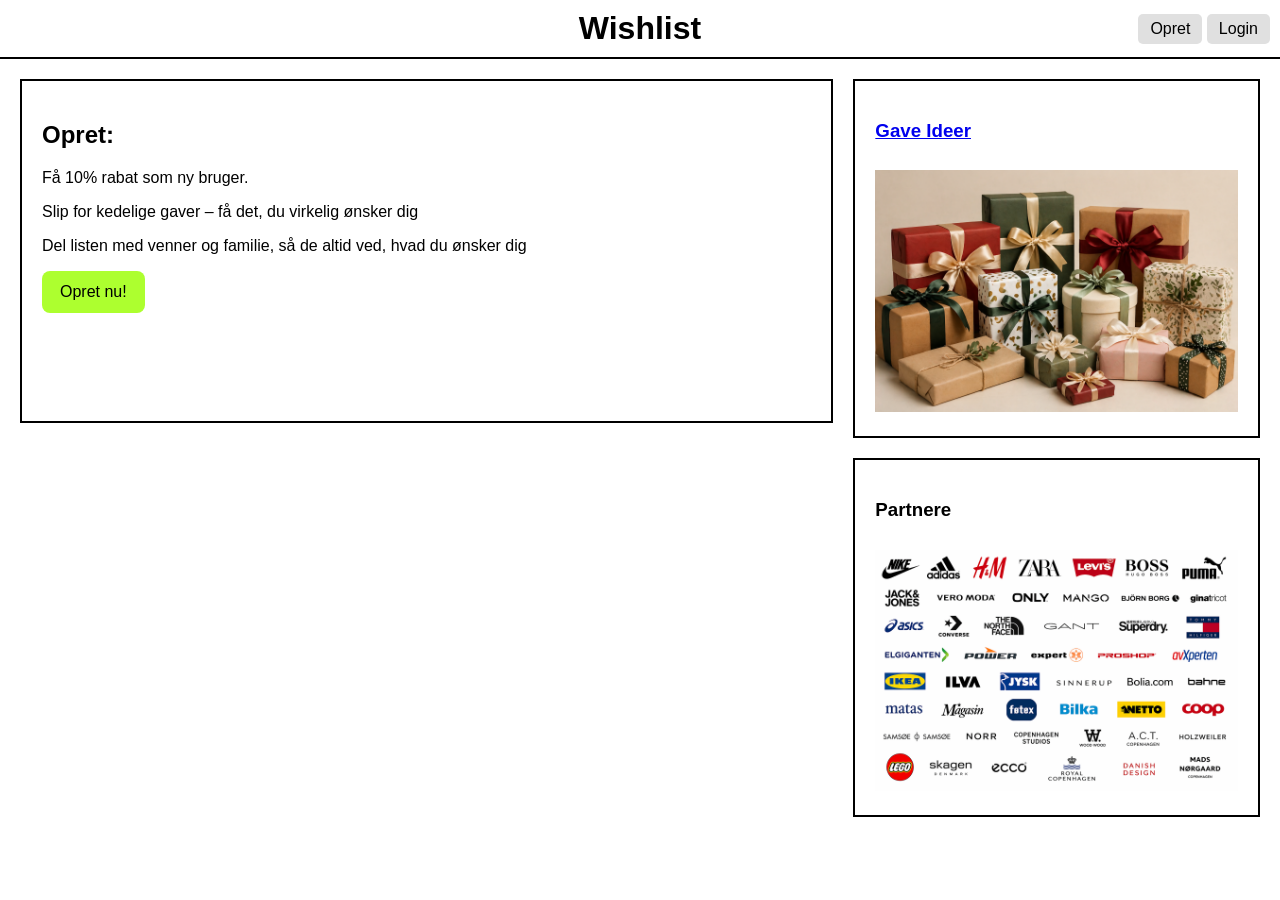
<file: src/main/resources/templates/index.html>
<!DOCTYPE html>
<html lang="da">
<head>
    <meta charset="UTF-8">
    <title>Wishlist</title>
    <link rel="stylesheet" href="static/index.css">
</head>
<body>

<!-- Top bar -->
<div class="topbar">
    <h1>Wishlist</h1>
    <div class="top-buttons">
        <a href="register-page.html" class="home">Opret</a>
        <a href="login-page.html" class="home">Login</a>
    </div>
</div>

<!-- Main content -->
<div class="container">

    <!-- Left side -->
    <div class="left">
        <div class="box big-box">
            <h2>Opret:</h2>
            <p>Få 10% rabat som ny bruger.</p>
            <p>Slip for kedelige gaver – få det, du virkelig ønsker dig</p>
            <p>Del listen med venner og familie, så de altid ved, hvad du ønsker dig</p>
            <a href="register-page.html" class="StorKnap">Opret nu!</a>
        </div>
    </div>

    <!-- Right side -->
    <div class="right">
        <a href="gave-inspiration.html">
            <div class="box">
                <h3>Gave Ideer</h3>
                <img src="images/gaver.png" alt="Gave billede" class="gaver-img">
            </div>
        </a>

        <div class="box partnere">
            <h3>Partnere</h3>
            <img src="images/partner.png" alt="Partnere logoer" class="partner-img">
        </div>
    </div>

</div>

</body>
</html>
</file>
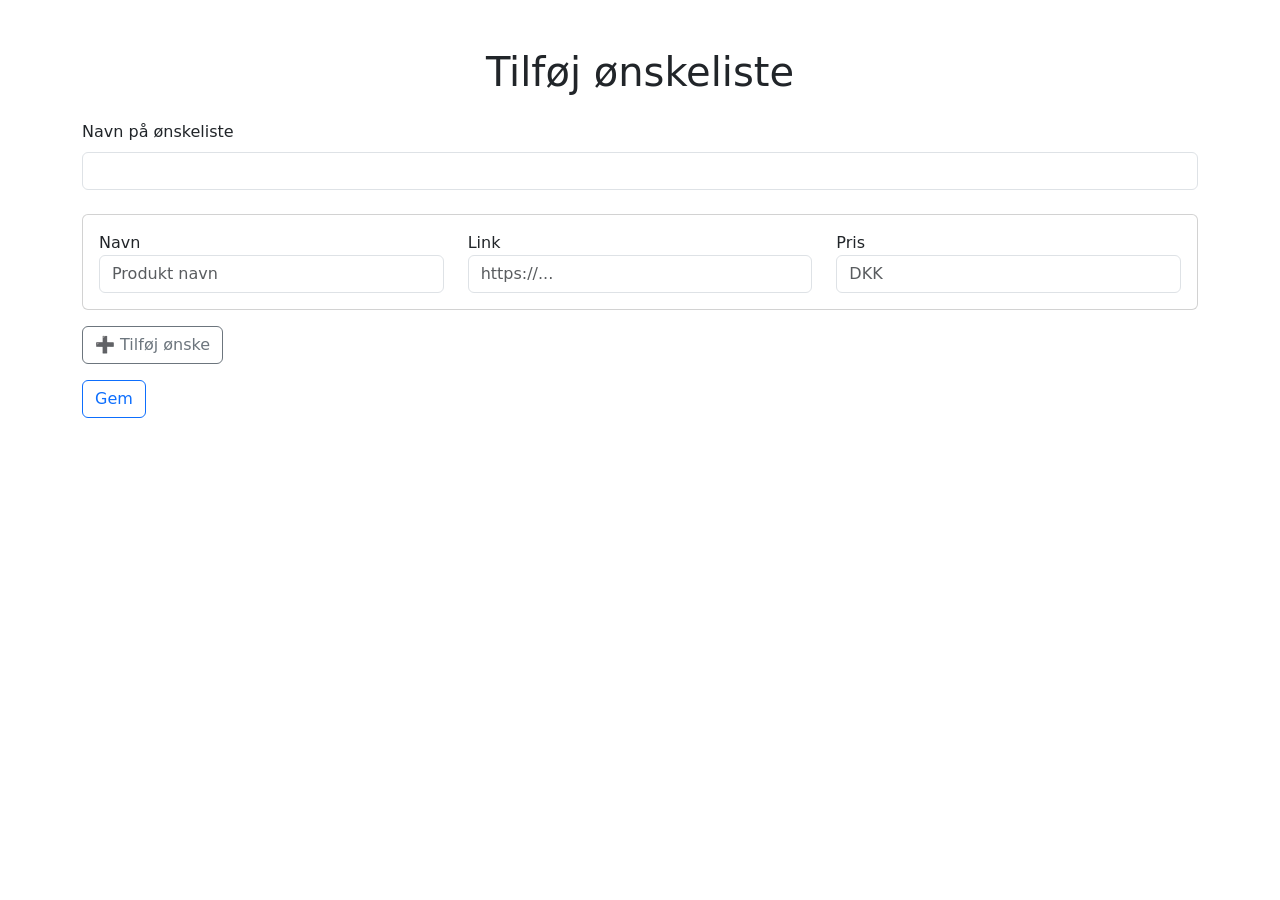
<file: src/main/resources/templates/add-wishlist.html>
<!DOCTYPE html>
<html lang="da" xmlns:th="http://www.thymeleaf.org">
<head>
    <meta charset="UTF-8">
    <title>Wishlist - Tilføj ønskeliste</title>

    <link rel="stylesheet" href="https://cdn.jsdelivr.net/npm/bootstrap@5.3.8/dist/css/bootstrap.min.css">
</head>
<body>

<div class="container mt-5" th:object="${wishlist}">
    <h1 class="text-center mb-4">Tilføj ønskeliste</h1>

    <form th:action="@{/save}" method="post">
        <input type="hidden" th:field="*{userId}" />

        <!-- Navn på liste -->
        <div class="mb-4">
            <label class="form-label">Navn på ønskeliste</label>
            <input type="text" th:field="*{name}" class="form-control" required>
        </div>

        <!-- Wishes container -->
        <div id="wishes-container">

            <!-- En wish -->
            <div class="card mb-3 p-3" th:each="wish, iterStat : *{wishes}">
                <div class="row">

                    <div class="col-md-4">
                        <label>Navn</label>
                        <input type="text"
                               th:name="'wishes[' + ${iterStat.index} + '].name'"
                               th:value="${wish.name}"
                               class="form-control"
                               placeholder="Produkt navn"
                               required>
                    </div>

                    <div class="col-md-4">
                        <label>Link</label>
                        <input type="text"
                               th:name="'wishes[' + ${iterStat.index} + '].link'"
                               th:value="${wish.link}"
                               class="form-control"
                               placeholder="https://...">
                    </div>

                    <div class="col-md-4">
                        <label>Pris</label>
                        <input type="number"
                               th:name="'wishes[' + ${iterStat.index} + '].price'"
                               th:value="${wish.price}"
                               class="form-control"
                               placeholder="DKK">
                    </div>

                </div>
            </div>

        </div>

        <!-- Add button -->
        <button type="button" onclick="addWish()" class="btn btn-outline-secondary mb-3">
            ➕ Tilføj ønske
        </button>

        <br>

        <button type="submit" class="btn btn-outline-primary">Gem</button>
    </form>
</div>

<script>
    function addWish() {
        const container = document.getElementById('wishes-container');
        const index = container.children.length;

        const card = document.createElement('div');
        card.className = "card mb-3 p-3";

        card.innerHTML = `
            <div class="row">
                <div class="col-md-4">
                    <label>Navn</label>
                    <input type="text" name="wishes[${index}].name" class="form-control" required>
                </div>

                <div class="col-md-4">
                    <label>Link</label>
                    <input type="text" name="wishes[${index}].link" class="form-control">
                </div>

                <div class="col-md-4">
                    <label>Pris</label>
                    <input type="number" name="wishes[${index}].price" class="form-control">
                </div>
            </div>
        `;

        container.appendChild(card);
    }
</script>

</body>
</html>
</file>
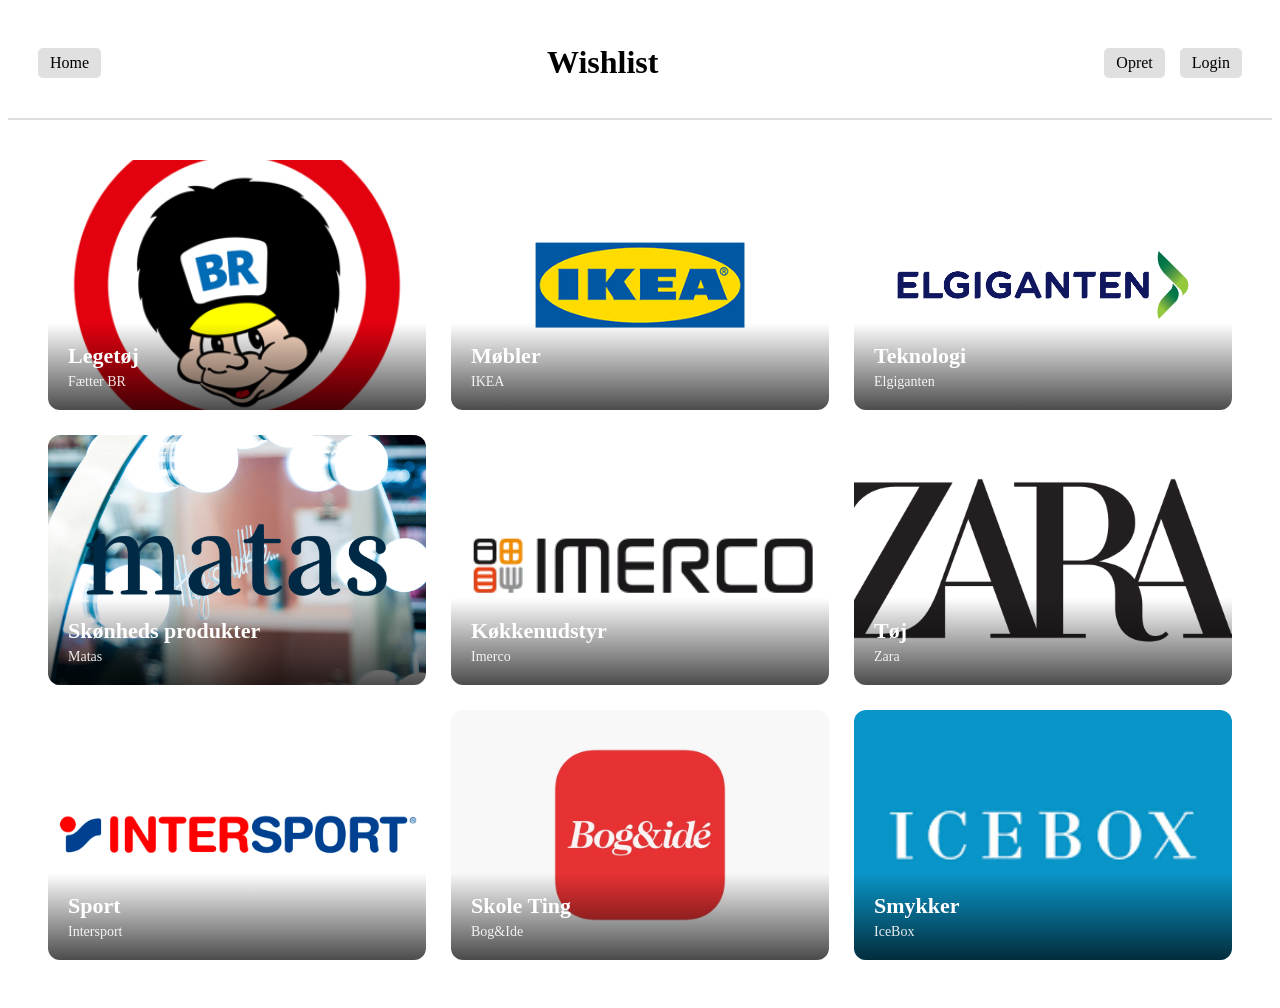
<file: src/main/resources/templates/gave-inspiration.html>
<!DOCTYPE html>
<html lang="en">
<head>
  <meta charset="UTF-8">
  <title>Gave Inspiration</title>
  <link rel="stylesheet" href="static/gave-inspiration.css">
</head>
<body>

<header class="topbar">
  <a href="Index.html" class="home">Home</a>

  <h1>Wishlist</h1>

  <div class="auth">
    <a href="register-page.html" class="home">Opret</a>
    <a href="login-page.html" class="home">Login</a>
  </div>
</header>
  <main class="grid">

    <a href="https://www.fætterbr.dk" target="_blank" class="box">
      <img src="images/img.png" alt="Legetøj">
      <div class="overlay">
        <h2>Legetøj</h2>
        <p>Fætter BR</p>
      </div>
    </a>

    <a href="https://www.ikea.com/dk/da/" target="_blank" class="box">
      <img src="images/img_1.png" alt="Møbler">
      <div class="overlay">
        <h2>Møbler</h2>
        <p>IKEA</p>
      </div>
    </a>

    <a href="https://www.elgiganten.dk" target="_blank" class="box">
      <img src="images/img_2.png" alt="Teknologi">
      <div class="overlay">
        <h2>Teknologi</h2>
        <p>Elgiganten</p>
      </div>
    </a>

    <a href="https://www.matas.dk" target="_blank" class="box">
      <img src="images/img_3.png" alt="Skønhed">
      <div class="overlay">
        <h2>Skønheds produkter</h2>
        <p>Matas</p>
      </div>
    </a>

    <a href="https://www.imerco.dk" target="_blank" class="box">
      <img src="images/img_4.png" alt="køkkenudstyr">
      <div class="overlay">
        <h2>Køkkenudstyr</h2>
        <p>Imerco</p>
      </div>
    </a>

    <a href="https://www.Zara.dk" target="_blank" class="box">
      <img src="images/img_5.png" alt="Tøj">
      <div class="overlay">
        <h2>Tøj</h2>
        <p>Zara</p>
      </div>
    </a>

    <a href="https://www.intersport.dk" target="_blank" class="box">
      <img src="images/img_6.png" alt="sport">
      <div class="overlay">
        <h2>Sport</h2>
        <p>Intersport</p>
      </div>
    </a>

    <a href="https://www.bog-ide.dk" target="_blank" class="box">
      <img src="images/img_7.png" alt="Skole">
      <div class="overlay">
        <h2>Skole Ting</h2>
        <p>Bog&Ide</p>
      </div>
    </a>

    <a href="https://www.icebox.com" target="_blank" class="box">
      <img src="images/img_8.png" alt="smykker">
      <div class="overlay">
        <h2>Smykker</h2>
        <p>IceBox</p>
      </div>
    </a>

  </main>
</nav>

</body>
</html>
</file>
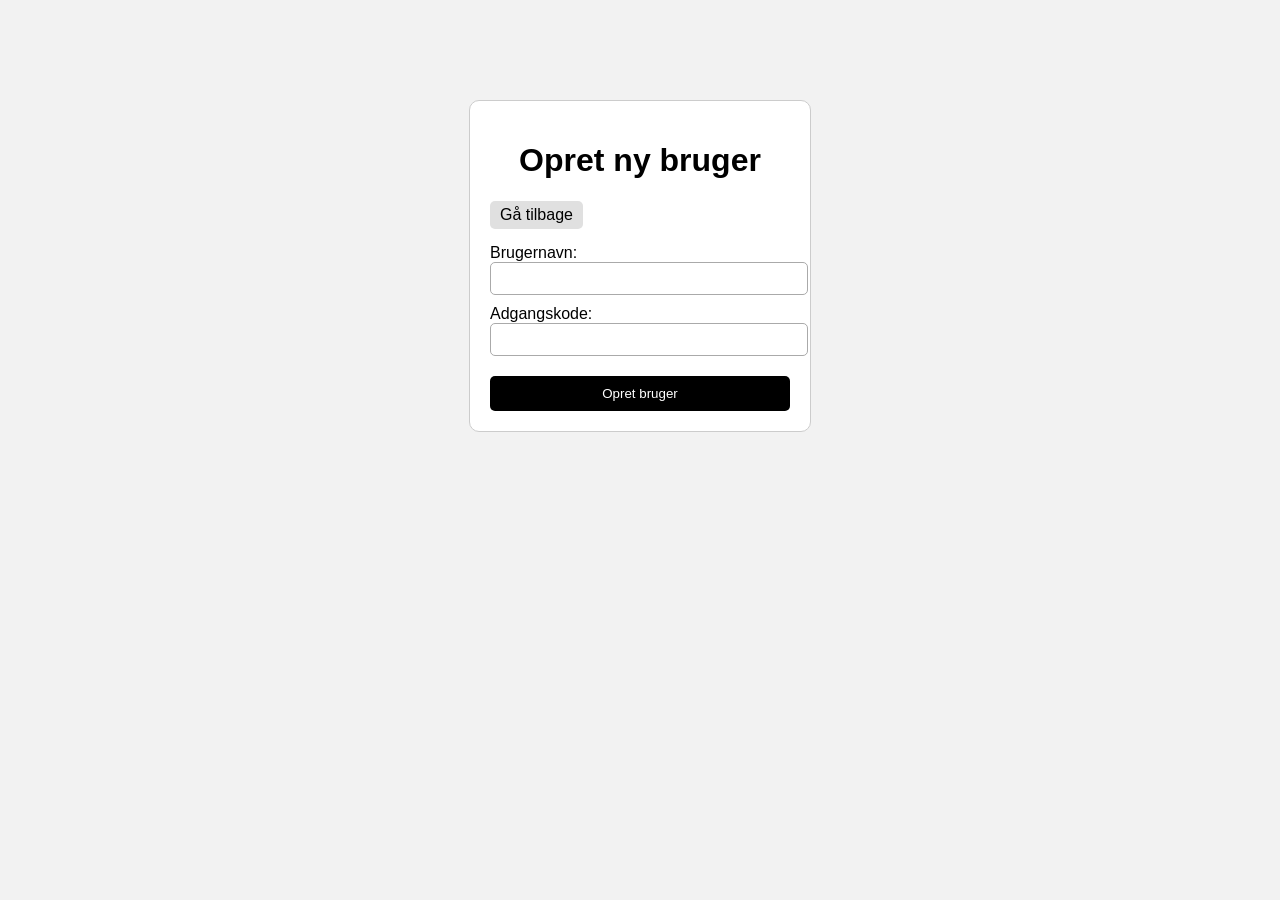
<file: src/main/resources/templates/register-page.html>
<!DOCTYPE html>
<html lang="da" xmlns:th="http://www.thymeleaf.org">
<head>
    <meta charset="UTF-8">
    <title>Wishlist - Opret bruger</title>
    <link rel="stylesheet" href="static/register-page.css">
</head>
<body>
<form th:action="@{/register}" method="post" th:object="${user}">

    <h1>Opret ny bruger</h1>
    <a href="index.html" class="home">Gå tilbage</a>

    <div>
        <label for="username">Brugernavn:</label>
        <input type="text" name="username" id="username" required/>
    </div>

    <div>
        <label for="password">Adgangskode:</label>
        <input type="password" name="password" id="password" required/>
    </div>

<!--    <div>-->
<!--        <label for="email">Email:</label>-->
<!--        <input type="email" th:field="*{email}" id="email" required/>-->
<!--    </div>-->

    <button type="submit">Opret bruger</button>

</form>

</body>
</html>
</file>
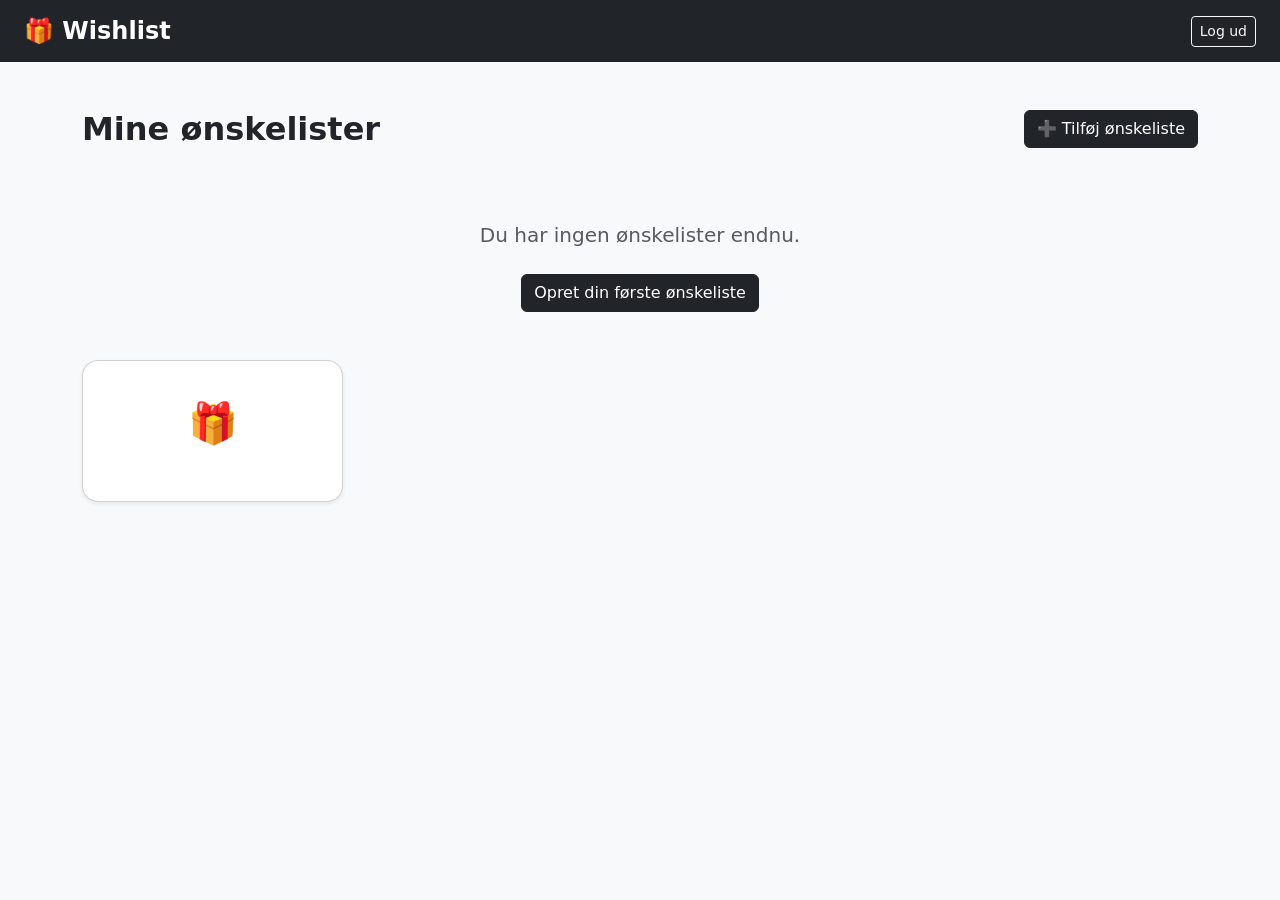
<file: src/main/resources/templates/user-wishlists.html>
<!DOCTYPE html>
<html lang="da" xmlns:th="http://www.thymeleaf.org">
<head>
    <meta charset="UTF-8">
    <title>Mine Ønskelister</title>
    <link rel="stylesheet" href="https://cdn.jsdelivr.net/npm/bootstrap@5.3.8/dist/css/bootstrap.min.css">
    <style>
        body {
            background-color: #f8f9fa;
        }
        .wishlist-card {
            cursor: pointer;
            transition: transform 0.15s, box-shadow 0.15s;
            border-radius: 16px;
        }
        .wishlist-card:hover {
            transform: translateY(-4px);
            box-shadow: 0 8px 24px rgba(0,0,0,0.12);
        }
        .card-icon {
            font-size: 2.5rem;
        }
        .navbar-brand {
            font-weight: 700;
            font-size: 1.5rem;
        }
    </style>
</head>
<body>

<!-- Navbar -->
<nav class="navbar navbar-expand-lg navbar-dark bg-dark px-4">
    <span class="navbar-brand">🎁 Wishlist</span>
    <div class="ms-auto d-flex align-items-center gap-3">
        <span class="text-white" th:text="'Hej, ' + ${user.username} + '!'"></span>
        <a href="/login" class="btn btn-outline-light btn-sm">Log ud</a>
    </div>
</nav>

<div class="container mt-5">

    <!-- Header row -->
    <div class="d-flex justify-content-between align-items-center mb-4">
        <h2 class="fw-bold mb-0">Mine ønskelister</h2>
        <a href="/add" class="btn btn-dark">
            ➕ Tilføj ønskeliste
        </a>
    </div>

    <!-- Empty state -->
    <div th:if="${#lists.isEmpty(wishlists)}" class="text-center py-5">
        <p class="text-muted fs-5">Du har ingen ønskelister endnu.</p>
        <a href="/add" class="btn btn-dark mt-2">Opret din første ønskeliste</a>
    </div>

    <!-- Wishlist cards -->
    <div class="row g-4" th:if="${not #lists.isEmpty(wishlists)}">
        <div class="col-sm-6 col-md-4 col-lg-3" th:each="wishlist : ${wishlists}">
            <a th:href="@{/{username}/{name}(username=${user.username}, name=${wishlist.name})}"
               class="text-decoration-none text-dark">
                <div class="card wishlist-card h-100 p-3 text-center shadow-sm">
                    <div class="card-body">
                        <div class="card-icon mb-3">🎁</div>
                        <h5 class="card-title fw-semibold" th:text="${wishlist.name}"></h5>
                        <p class="text-muted small"
                           th:text="${#lists.size(wishlist.wishes)} + ' ønsker'"></p>
                    </div>
                </div>
            </a>
        </div>
    </div>

</div>

</body>
</html>
</file>
<file: src/main/resources/templates/static/index.css>
body {
    margin: 0;
    font-family: Arial, sans-serif;
}

/* Top bar */
.topbar {
    border-bottom: 2px solid black;
    padding: 10px;
    display: flex;
    justify-content: center;
    align-items: center;
    position: relative;
}

.topbar h1 {
    margin: 0;
}

.top-buttons {
    position: absolute;
    right: 10px;
}

.top-buttons button {
    margin-left: 10px;
    padding: 5px 10px;
}

/* Layout */
.container {
    display: flex;
    padding: 20px;
}

.left {
    flex: 2;
    margin-right: 20px;
}

.right {
    flex: 1;
}

.box {
    border: 2px solid black;
    padding: 20px;
    margin-bottom: 20px;
    min-height: 150px;
}

.big-box {
    height: 300px;
}

.StorKnap {
    justify-self: start;
    text-decoration: none;
    color: black;

    padding: 12px 18px;
    background-color: greenyellow;
    border-radius: 8px;
    display: inline-block;
}

.partner-img {
    width: 100%;
    height: auto;
    margin-top: 10px;
}

.gaver-img {
    width: 100%;
    height: auto;
    margin-top: 10px;
}

.home {
    justify-self: start;
    text-decoration: none;
    color: black;

    padding: 6px 12px;
    background-color: #e0e0e0;
    border-radius: 5px;
    display: inline-block;
}
</file>
<file: src/main/resources/templates/static/gave-inspiration.css>
.topbar {
    display: flex;
    justify-content: space-between; /* skubber ting fra hinanden */
    align-items: center;
    padding: 15px 30px;

    border-bottom: 2px solid #ddd; /* <-- STREG */
}

.auth {
    display: flex;
    gap: 15px;
}

.auth a {
    text-decoration: none;
    color: black;
}

.auth .btn {
    background-color: #333;
    color: white;
    padding: 6px 12px;
    border-radius: 5px;
}
.grid {
    display: grid;
    grid-template-columns: repeat(3, 1fr);
    gap: 25px;
    padding: 40px;
}

.box {
    position: relative;
    display: block;
    overflow: hidden;
    border-radius: 12px;
    text-decoration: none;
    color: white;
}

/* BILLEDE */
.box img {
    width: 100%;
    height: 250px;
    object-fit: cover;
    display: block;
    transition: 0.3s;
}

/* HOVER ZOOM */
.box:hover img {
    transform: scale(1.05);
}

/* TEKST OVERLAY */
.overlay {
    position: absolute;
    bottom: 0;
    left: 0;
    width: 100%;
    padding: 20px;
    background: linear-gradient(to top, rgba(0,0,0,0.7), transparent);
}

.overlay h2 {
    margin: 0;
    font-size: 22px;
}

.overlay p {
    margin: 5px 0 0;
    font-size: 14px;
    opacity: 0.9;
}
.home {
    justify-self: start;
    text-decoration: none;
    color: black;

    padding: 6px 12px;
    background-color: #e0e0e0;
    border-radius: 5px;
    display: inline-block;
}
</file>
<file: src/main/resources/templates/static/register-page.css>
/* Kopiret fra login-page.css*/
body {
    font-family: Arial, sans-serif;
    background-color: #f2f2f2;
}

/* CENTRER FORMEN */
form {
    width: 300px;
    margin: 100px auto; /* centrerer horisontalt */

    padding: 20px;
    background-color: white;

    border-radius: 10px;
    border: 1px solid #ccc;
}

/* GØR INPUTS PÆNERE */
input {
    width: 100%;
    padding: 8px;
    margin-bottom: 10px;
    border-radius: 5px;
    border: 1px solid #aaa;
}
/* kanpperne*/
button {
    width: 100%;
    padding: 10px;
    margin-top: 10px;

    background-color: black;
    color: white;

    border: none;
    border-radius: 5px;
    cursor: pointer;
}

button:hover {
    background-color: #333;
}

h1 {
    text-align: center;
}

.home {
    display: inline-block;
    margin-bottom: 15px;

    text-decoration: none;
    color: black;

    padding: 5px 10px;
    background-color: #e0e0e0;
    border-radius: 5px;
}
</file>
